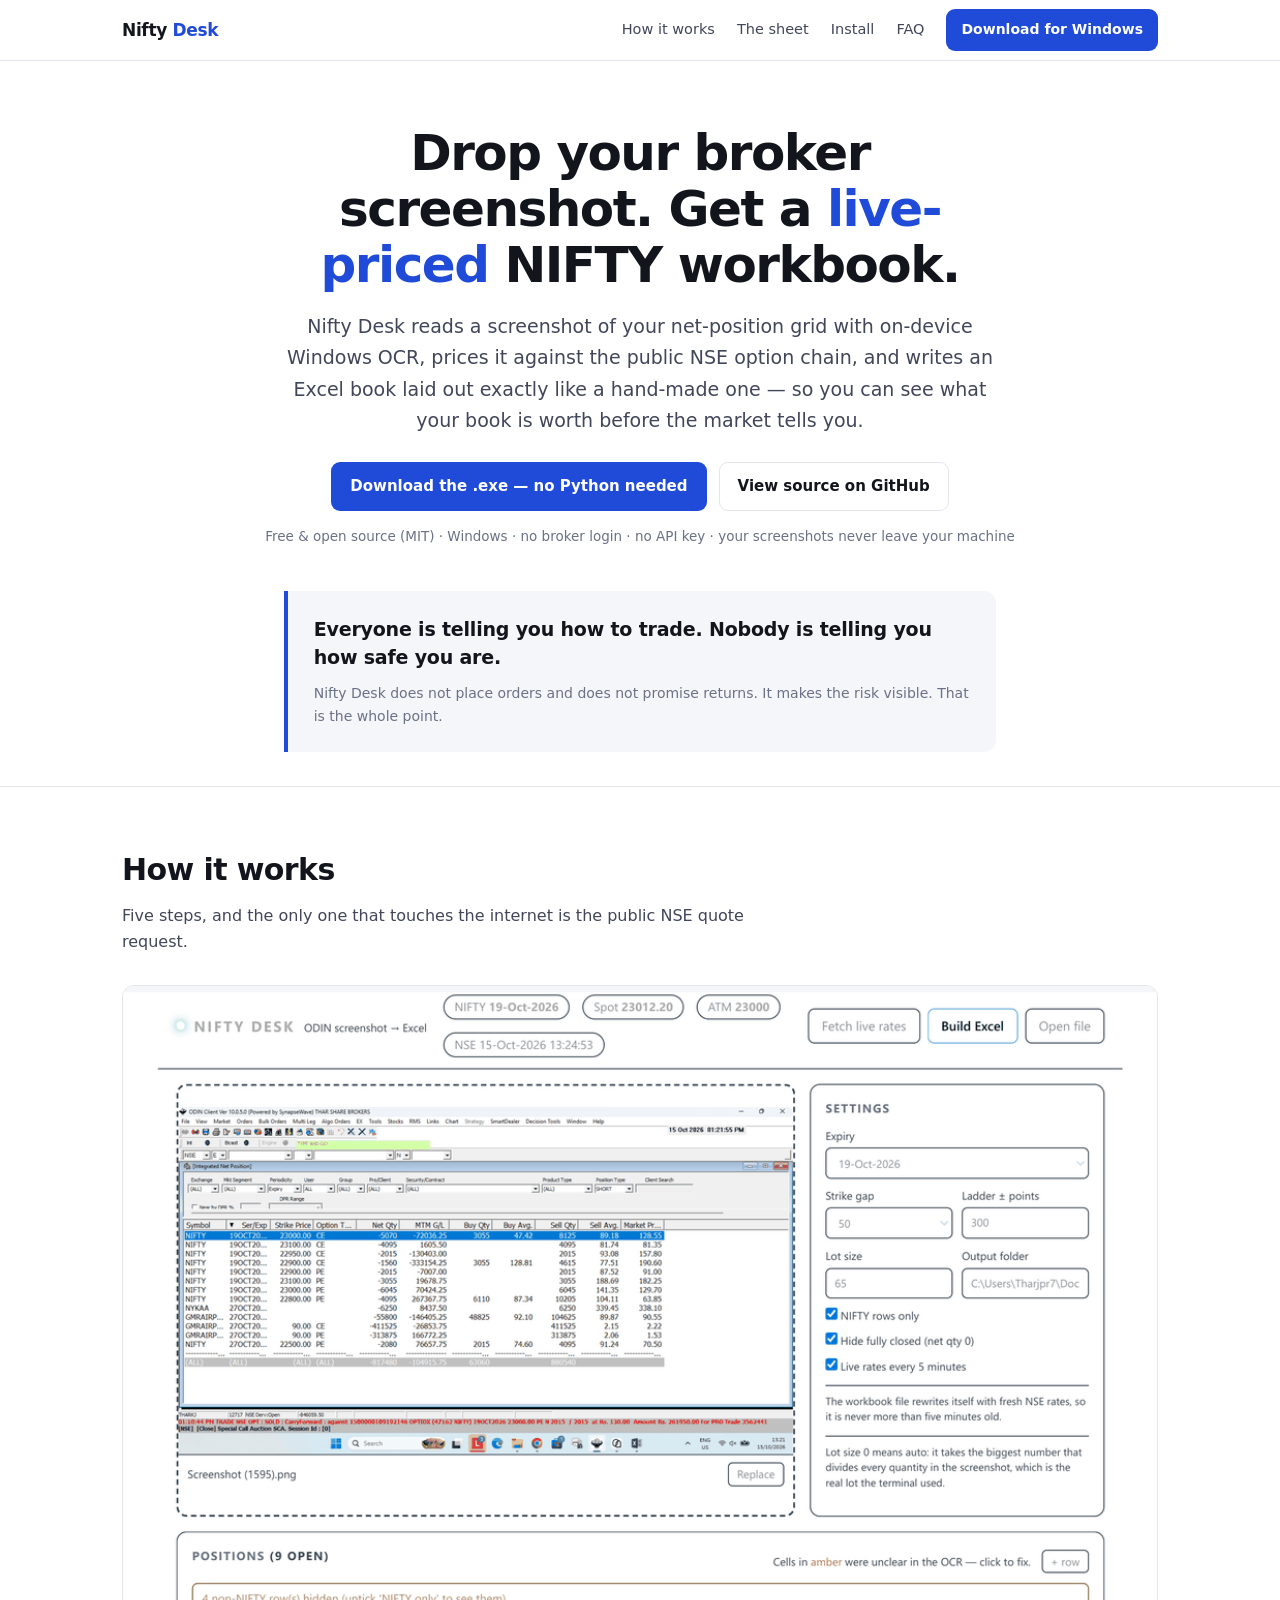
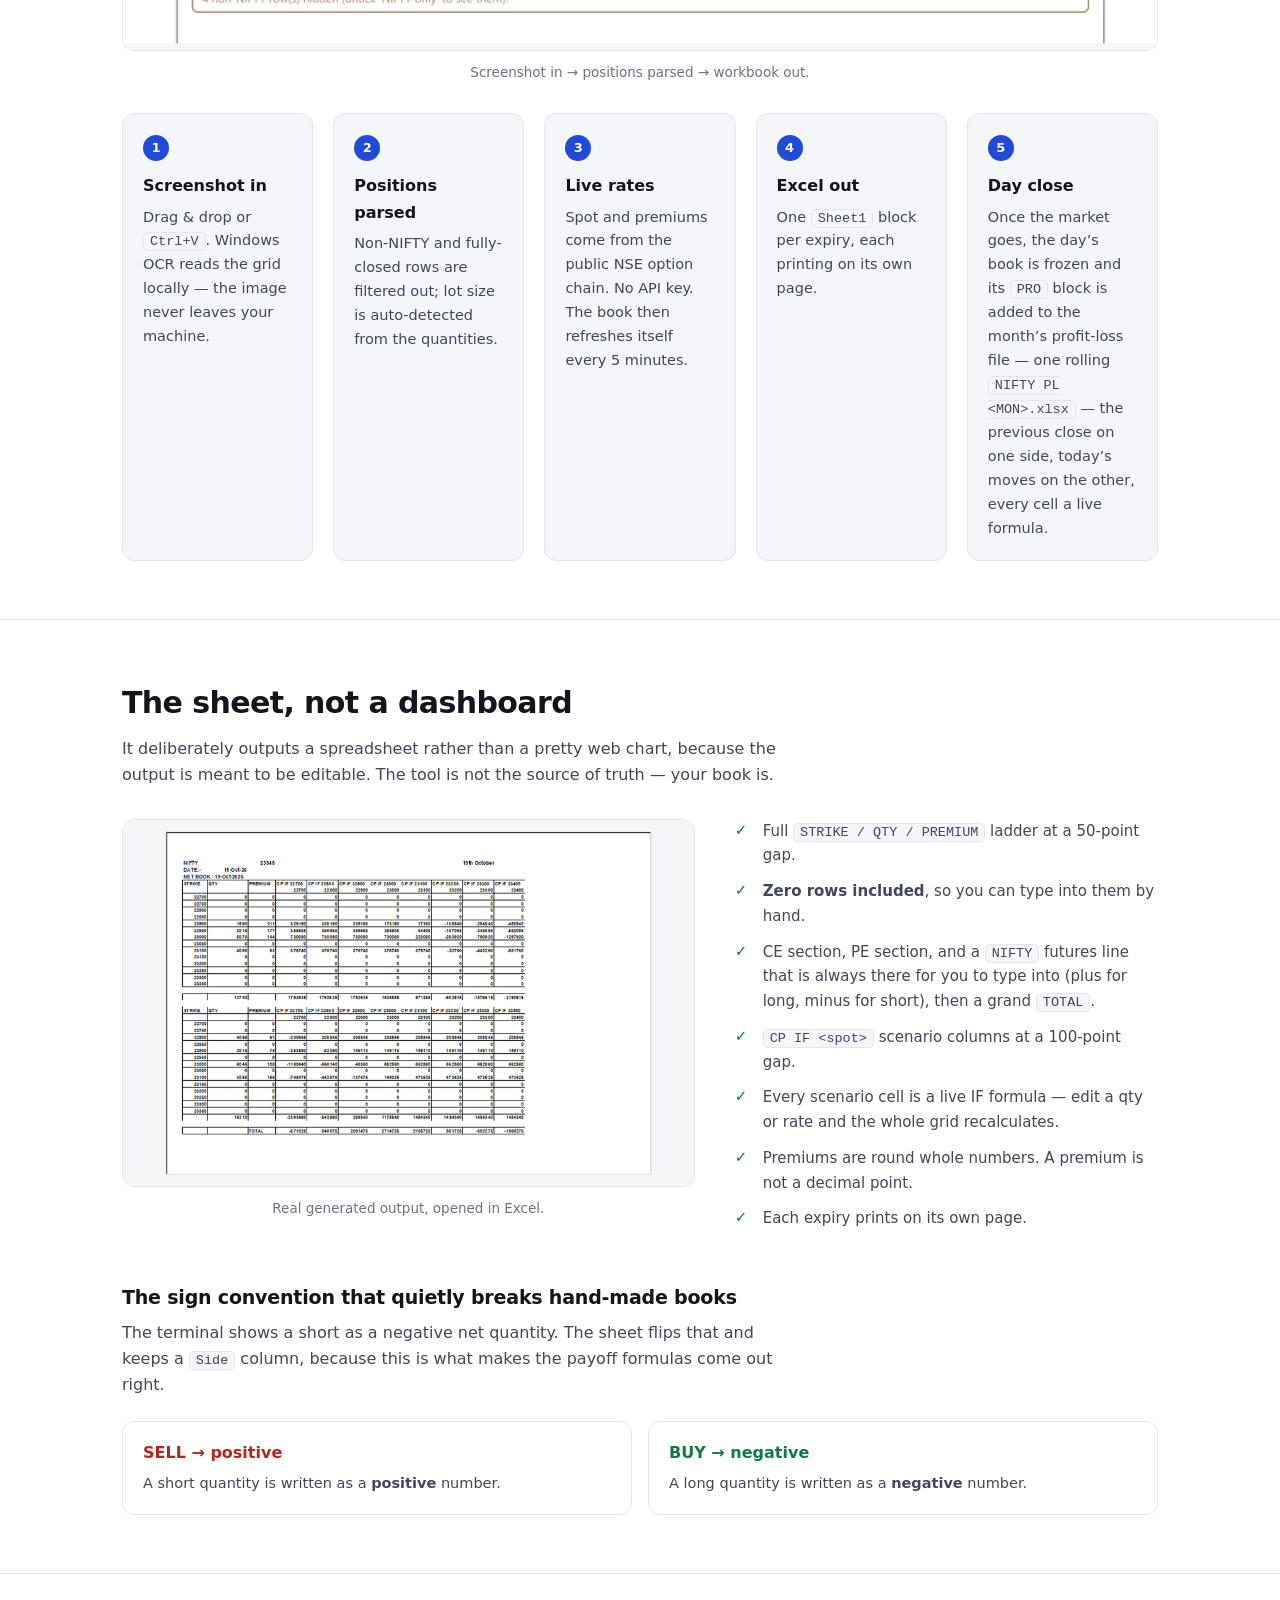
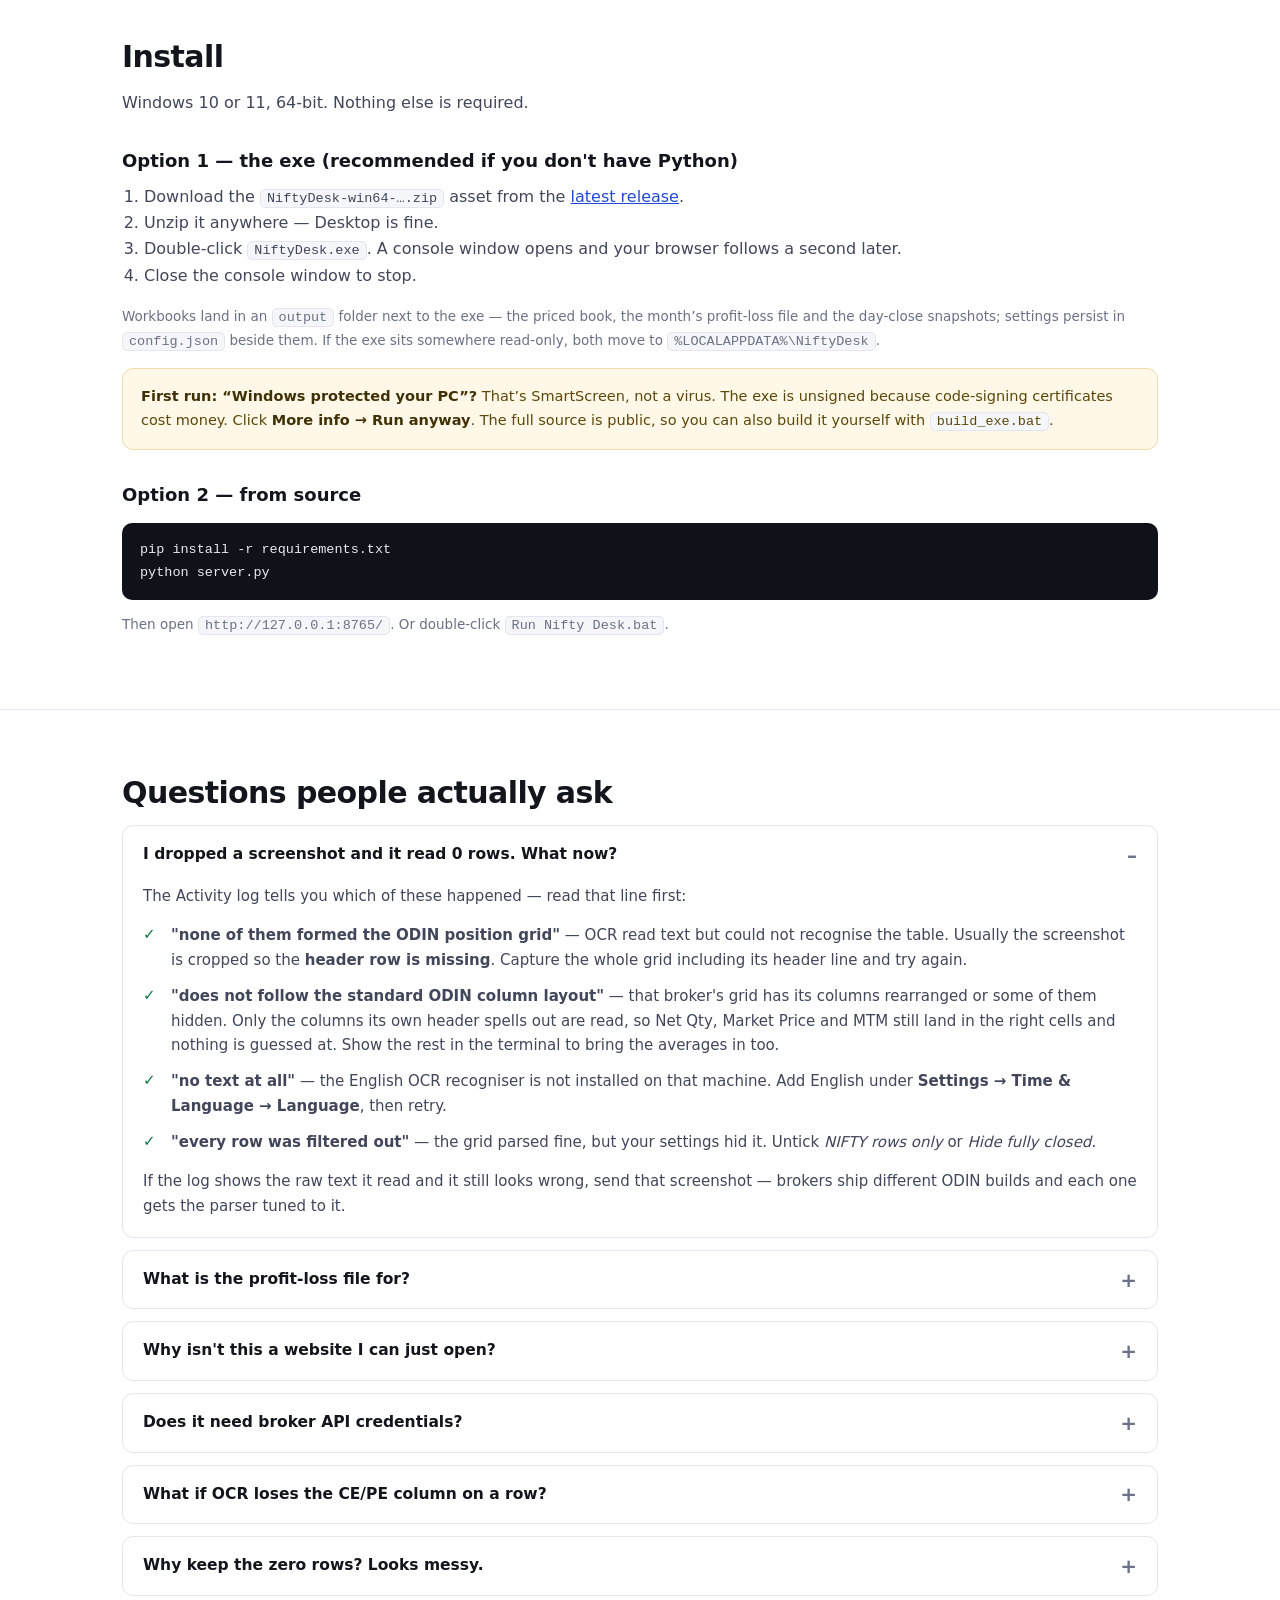
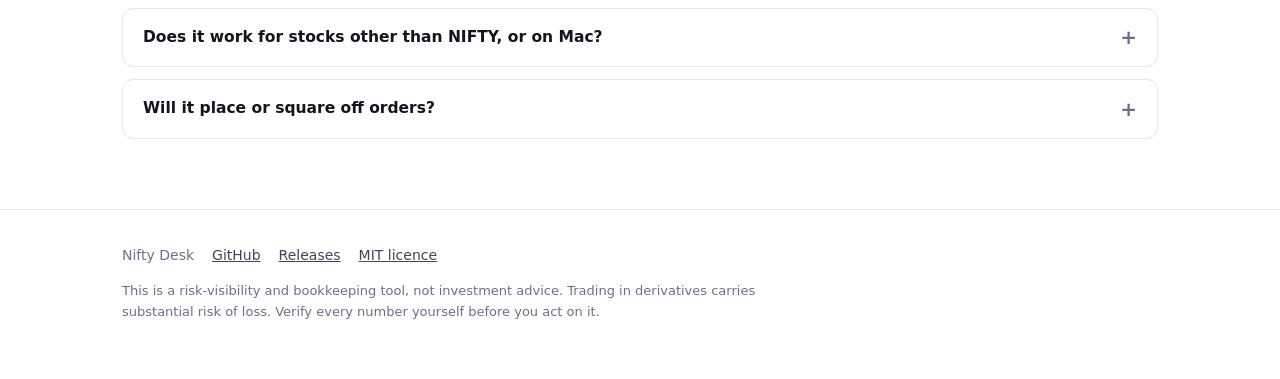
<file: docs/index.html>
<!DOCTYPE html>
<html lang="en">
<head>
<meta charset="utf-8">
<meta name="viewport" content="width=device-width, initial-scale=1">
<title>Nifty Desk — broker screenshot to live-priced NIFTY Excel workbook</title>
<meta name="description" content="Free, open-source Windows tool. Drop a screenshot of your ODIN/SynapseWave net-position grid and get a live-priced NIFTY options workbook. Local OCR, public NSE rates, no broker login, no Python needed.">
<meta property="og:type" content="website">
<meta property="og:title" content="Nifty Desk — screenshot in, live-priced NIFTY workbook out">
<meta property="og:description" content="Everyone is telling you how to trade. Nobody is telling you how safe you are. Local OCR, live NSE rates, no broker login. Free and open source.">
<meta property="og:image" content="https://85599.github.io/nifty-desk/assets/hero.png">
<meta property="og:url" content="https://85599.github.io/nifty-desk/">
<meta name="twitter:card" content="summary_large_image">
<meta name="twitter:title" content="Nifty Desk — screenshot to live-priced NIFTY workbook">
<meta name="twitter:description" content="Local OCR, live NSE rates, no broker login. Windows exe, no Python needed.">
<meta name="twitter:image" content="https://85599.github.io/nifty-desk/assets/hero.png">
<link rel="icon" href="data:image/svg+xml,<svg xmlns='http://www.w3.org/2000/svg' viewBox='0 0 100 100'><text y='.9em' font-size='90'>📊</text></svg>">
<style>
  :root{
    --ink:#12151c; --ink-soft:#41465a; --muted:#6b7186;
    --bg:#ffffff; --panel:#f5f6f9; --line:#e3e6ee;
    --accent:#1f4bd8; --accent-ink:#ffffff;
    --good:#0f7a45; --bad:#b3261e;
    --maxw:1080px;
  }
  *{box-sizing:border-box}
  html{scroll-behavior:smooth}
  body{
    margin:0; background:var(--bg); color:var(--ink);
    font:16px/1.65 ui-sans-serif,system-ui,-apple-system,"Segoe UI",Roboto,Inter,sans-serif;
    -webkit-font-smoothing:antialiased;
  }
  a{color:var(--accent)}
  .wrap{max-width:var(--maxw);margin:0 auto;padding:0 22px}
  header.site{
    position:sticky;top:0;z-index:20;background:rgba(255,255,255,.92);
    backdrop-filter:blur(8px);border-bottom:1px solid var(--line)
  }
  .bar{display:flex;align-items:center;gap:18px;height:60px}
  .brand{font-weight:700;letter-spacing:-.02em;font-size:17px;text-decoration:none;color:var(--ink)}
  .brand span{color:var(--accent)}
  nav{margin-left:auto;display:flex;gap:22px;align-items:center}
  nav a{text-decoration:none;color:var(--ink-soft);font-size:14.5px;font-weight:500}
  nav a:hover{color:var(--ink)}
  .btn{
    display:inline-block;padding:11px 18px;border-radius:9px;font-weight:600;font-size:15px;
    text-decoration:none;border:1px solid transparent;white-space:nowrap
  }
  .btn-primary{background:var(--accent);color:var(--accent-ink)}
  .btn-primary:hover{background:#1a3fb4}
  .btn-ghost{border-color:var(--line);color:var(--ink);background:#fff}
  .btn-ghost:hover{border-color:var(--ink-soft)}
  nav .btn{padding:8px 14px;font-size:14px}
  .hero{padding:64px 0 34px;text-align:center}
  h1{
    font-size:clamp(30px,5.2vw,50px);line-height:1.12;letter-spacing:-.03em;
    margin:0 auto 18px;max-width:19ch;font-weight:750
  }
  h1 em{font-style:normal;color:var(--accent)}
  .sub{font-size:clamp(16px,2.1vw,19px);color:var(--ink-soft);max-width:60ch;margin:0 auto 26px}
  .cta{display:flex;gap:12px;justify-content:center;flex-wrap:wrap;margin-bottom:12px}
  .fine{font-size:13.5px;color:var(--muted)}
  .quote{
    margin:44px auto 0;max-width:70ch;padding:24px 26px;border-left:4px solid var(--accent);
    background:var(--panel);border-radius:0 12px 12px 0;text-align:left
  }
  .quote p{margin:0;font-size:19px;line-height:1.5;font-weight:600;letter-spacing:-.01em}
  .quote small{display:block;margin-top:10px;color:var(--muted);font-weight:400;font-size:14px}
  section{padding:58px 0;border-top:1px solid var(--line)}
  h2{font-size:clamp(22px,3.2vw,30px);letter-spacing:-.02em;margin:0 0 8px;font-weight:700}
  .lede{color:var(--ink-soft);margin:0 0 30px;max-width:66ch}
  figure{margin:0}
  figure img{width:100%;height:auto;display:block;border:1px solid var(--line);border-radius:12px}
  figcaption{font-size:13.5px;color:var(--muted);margin-top:10px;text-align:center}
  .steps{display:grid;grid-template-columns:repeat(auto-fit,minmax(190px,1fr));gap:20px;margin-top:8px}
  .step{background:var(--panel);border:1px solid var(--line);border-radius:12px;padding:20px}
  .step b{display:block;font-size:16px;margin-bottom:6px}
  .step i{
    font-style:normal;display:inline-flex;width:26px;height:26px;border-radius:50%;
    background:var(--accent);color:#fff;align-items:center;justify-content:center;
    font-size:13px;font-weight:700;margin-bottom:12px
  }
  .step p{margin:0;font-size:14.5px;color:var(--ink-soft)}
  .grid2{display:grid;grid-template-columns:1.15fr .85fr;gap:40px;align-items:start}
  @media(max-width:860px){.grid2{grid-template-columns:1fr;gap:26px}}
  ul.ticks{list-style:none;padding:0;margin:0}
  ul.ticks li{padding-left:28px;position:relative;margin-bottom:11px;font-size:15px;color:var(--ink-soft)}
  ul.ticks li::before{content:"✓";position:absolute;left:0;top:-1px;color:var(--good);font-weight:800}
  .conv{display:grid;grid-template-columns:1fr 1fr;gap:16px;margin:22px 0 0}
  @media(max-width:620px){.conv{grid-template-columns:1fr}}
  .card{border:1px solid var(--line);border-radius:12px;padding:18px 20px}
  .card h3{margin:0 0 6px;font-size:16px}
  .card.sell h3{color:var(--bad)} .card.buy h3{color:var(--good)}
  .card p{margin:0;font-size:14.5px;color:var(--ink-soft)}
  code{
    font:13.5px/1.6 ui-monospace,SFMono-Regular,Menlo,Consolas,monospace;
    background:var(--panel);border:1px solid var(--line);border-radius:5px;padding:1px 6px
  }
  pre{
    background:#0f1219;color:#e6e9f2;padding:16px 18px;border-radius:10px;overflow:auto;
    font:13.5px/1.65 ui-monospace,SFMono-Regular,Menlo,Consolas,monospace
  }
  pre code{background:none;border:none;color:inherit;padding:0}
  .tabs{display:flex;gap:10px;flex-wrap:wrap;margin-bottom:20px}
  details{border:1px solid var(--line);border-radius:11px;padding:0;margin-bottom:12px;background:#fff}
  details summary{
    cursor:pointer;padding:16px 20px;font-weight:600;font-size:15.5px;list-style:none;
    display:flex;justify-content:space-between;gap:16px;align-items:center
  }
  details summary::-webkit-details-marker{display:none}
  details summary::after{content:"+";color:var(--muted);font-size:20px;line-height:1}
  details[open] summary::after{content:"–"}
  details .body{padding:0 20px 18px;color:var(--ink-soft);font-size:15px}
  details .body p:first-child{margin-top:0}
  .warn{background:#fff8e8;border:1px solid #f0dcae;border-radius:11px;padding:16px 18px;font-size:14.5px;color:#5c4708}
  .warn b{color:#3f3105}
  footer{border-top:1px solid var(--line);padding:34px 0 46px;color:var(--muted);font-size:14px}
  footer .row{display:flex;gap:18px;flex-wrap:wrap;align-items:center}
  footer a{color:var(--ink-soft)}
  .disc{margin-top:14px;max-width:78ch;font-size:13px;line-height:1.6}
</style>
</head>
<body>

<header class="site">
  <div class="wrap bar">
    <a class="brand" href="./">Nifty <span>Desk</span></a>
    <nav>
      <a href="#how">How it works</a>
      <a href="#sheet">The sheet</a>
      <a href="#install">Install</a>
      <a href="#faq">FAQ</a>
      <a class="btn btn-primary" href="https://github.com/85599/nifty-desk/releases/latest">Download for Windows</a>
    </nav>
  </div>
</header>

<div class="wrap">
  <div class="hero">
    <h1>Drop your broker screenshot. Get a <em>live-priced</em> NIFTY workbook.</h1>
    <p class="sub">Nifty Desk reads a screenshot of your net-position grid with on-device Windows OCR,
      prices it against the public NSE option chain, and writes an Excel book laid out exactly like a
      hand-made one — so you can see what your book is worth before the market tells you.</p>
    <div class="cta">
      <a class="btn btn-primary" href="https://github.com/85599/nifty-desk/releases/latest">Download the .exe — no Python needed</a>
      <a class="btn btn-ghost" href="https://github.com/85599/nifty-desk">View source on GitHub</a>
    </div>
    <p class="fine">Free &amp; open source (MIT) · Windows · no broker login · no API key · your screenshots never leave your machine</p>

    <blockquote class="quote">
      <p>Everyone is telling you how to trade. Nobody is telling you how safe you are.</p>
      <small>Nifty Desk does not place orders and does not promise returns. It makes the risk visible. That is the whole point.</small>
    </blockquote>
  </div>
</div>

<section id="how">
  <div class="wrap">
    <h2>How it works</h2>
    <p class="lede">Five steps, and the only one that touches the internet is the public NSE quote request.</p>
    <figure>
      <img src="assets/demo.gif" alt="Nifty Desk flow: broker screenshot loaded, positions parsed, Excel workbook generated" width="1000" height="642" loading="lazy">
      <figcaption>Screenshot in → positions parsed → workbook out.</figcaption>
    </figure>
    <div class="steps" style="margin-top:30px">
      <div class="step"><i>1</i><b>Screenshot in</b><p>Drag &amp; drop or <code>Ctrl+V</code>. Windows OCR reads the grid locally — the image never leaves your machine.</p></div>
      <div class="step"><i>2</i><b>Positions parsed</b><p>Non-NIFTY and fully-closed rows are filtered out; lot size is auto-detected from the quantities.</p></div>
      <div class="step"><i>3</i><b>Live rates</b><p>Spot and premiums come from the public NSE option chain. No API key. The book then refreshes itself every 5 minutes.</p></div>
      <div class="step"><i>4</i><b>Excel out</b><p>One <code>Sheet1</code> block per expiry, each printing on its own page.</p></div>
      <div class="step"><i>5</i><b>Day close</b><p>Once the market goes, the day’s book is frozen and its <code>PRO</code> block is added to the month’s profit-loss file — one rolling <code>NIFTY PL &lt;MON&gt;.xlsx</code> — the previous close on one side, today’s moves on the other, every cell a live formula.</p></div>
    </div>
  </div>
</section>

<section id="sheet">
  <div class="wrap">
    <h2>The sheet, not a dashboard</h2>
    <p class="lede">It deliberately outputs a spreadsheet rather than a pretty web chart, because the
      output is meant to be editable. The tool is not the source of truth — your book is.</p>
    <div class="grid2">
      <figure>
        <img src="assets/excel.png" alt="Generated Excel workbook showing CE and PE strike ladders, live CP IF scenario columns and the grand TOTAL row" loading="lazy">
        <figcaption>Real generated output, opened in Excel.</figcaption>
      </figure>
      <div>
        <ul class="ticks">
          <li>Full <code>STRIKE / QTY / PREMIUM</code> ladder at a 50-point gap.</li>
          <li><b>Zero rows included</b>, so you can type into them by hand.</li>
          <li>CE section, PE section, and a <code>NIFTY</code> futures line that is always there for
            you to type into (plus for long, minus for short), then a grand <code>TOTAL</code>.</li>
          <li><code>CP IF &lt;spot&gt;</code> scenario columns at a 100-point gap.</li>
          <li>Every scenario cell is a live IF formula — edit a qty or rate and the whole grid recalculates.</li>
          <li>Premiums are round whole numbers. A premium is not a decimal point.</li>
          <li>Each expiry prints on its own page.</li>
        </ul>
      </div>
    </div>

    <h3 style="font-size:19px;letter-spacing:-.01em;margin:40px 0 6px">The sign convention that quietly breaks hand-made books</h3>
    <p class="lede" style="margin-bottom:0">The terminal shows a short as a negative net quantity. The sheet flips that and keeps a <code>Side</code> column, because this is what makes the payoff formulas come out right.</p>
    <div class="conv">
      <div class="card sell"><h3>SELL → positive</h3><p>A short quantity is written as a <b>positive</b> number.</p></div>
      <div class="card buy"><h3>BUY → negative</h3><p>A long quantity is written as a <b>negative</b> number.</p></div>
    </div>
  </div>
</section>

<section id="install">
  <div class="wrap">
    <h2>Install</h2>
    <p class="lede">Windows 10 or 11, 64-bit. Nothing else is required.</p>

    <h3 style="font-size:18px;margin:26px 0 8px">Option 1 — the exe (recommended if you don't have Python)</h3>
    <ol style="color:var(--ink-soft);padding-left:22px;margin:0 0 16px">
      <li>Download the <code>NiftyDesk-win64-…&#8203;.zip</code> asset from the <a href="https://github.com/85599/nifty-desk/releases/latest">latest release</a>.</li>
      <li>Unzip it anywhere — Desktop is fine.</li>
      <li>Double-click <code>NiftyDesk.exe</code>. A console window opens and your browser follows a second later.</li>
      <li>Close the console window to stop.</li>
    </ol>
    <p class="fine" style="margin-bottom:16px">Workbooks land in an <code>output</code> folder next to the exe — the priced book, the month’s profit-loss file and the day-close snapshots; settings persist in <code>config.json</code> beside them. If the exe sits somewhere read-only, both move to <code>%LOCALAPPDATA%\NiftyDesk</code>.</p>
    <div class="warn"><b>First run: “Windows protected your PC”?</b> That’s SmartScreen, not a virus. The exe is unsigned because code-signing certificates cost money. Click <b>More info → Run anyway</b>. The full source is public, so you can also build it yourself with <code>build_exe.bat</code>.</div>

    <h3 style="font-size:18px;margin:30px 0 8px">Option 2 — from source</h3>
<pre><code>pip install -r requirements.txt
python server.py</code></pre>
    <p class="fine" style="margin-top:10px">Then open <code>http://127.0.0.1:8765/</code>. Or double-click <code>Run Nifty Desk.bat</code>.</p>
  </div>
</section>

<section id="faq">
  <div class="wrap">
    <h2>Questions people actually ask</h2>

    <details open>
      <summary>I dropped a screenshot and it read 0 rows. What now?</summary>
      <div class="body">
        <p>The Activity log tells you which of these happened — read that line first:</p>
        <ul class="ticks">
          <li><b>"none of them formed the ODIN position grid"</b> — OCR read text but could not
            recognise the table. Usually the screenshot is cropped so the <b>header row is missing</b>.
            Capture the whole grid including its header line and try again.</li>
          <li><b>"does not follow the standard ODIN column layout"</b> — that broker's grid has its
            columns rearranged or some of them hidden. Only the columns its own header spells out are
            read, so Net Qty, Market Price and MTM still land in the right cells and nothing is
            guessed at. Show the rest in the terminal to bring the averages in too.</li>
          <li><b>"no text at all"</b> — the English OCR recogniser is not installed on that machine.
            Add English under <b>Settings → Time &amp; Language → Language</b>, then retry.</li>
          <li><b>"every row was filtered out"</b> — the grid parsed fine, but your settings hid it.
            Untick <i>NIFTY rows only</i> or <i>Hide fully closed</i>.</li>
        </ul>
        <p style="margin-bottom:0">If the log shows the raw text it read and it still looks wrong,
          send that screenshot — brokers ship different ODIN builds and each one gets the parser
          tuned to it.</p>
      </div>
    </details>

    <details>
      <summary>What is the profit-loss file for?</summary>
      <div class="body">
        <p>The priced book answers <i>what am I worth today</i>. The profit-loss file answers
          <i>what did today do to me</i>, which is the line you otherwise retype the next morning.</p>
        <ul class="ticks">
          <li>Every write freezes that day’s book, so the last one before 15:40 becomes the next day’s baseline.</li>
          <li>After the market goes, one <code>PRO ( date )</code> block per expiry is appended to
            <code>NIFTY PL &lt;MON&gt;.xlsx</code> — previous close and its rates on the left, today’s
            additions and exits on the right, the net position in the middle.</li>
          <li>Carry rates are the terminal’s own <b>Net Avg</b> for the quantity still open, not an
            average of every fill — the rounds that squared off already booked their profit.</li>
          <li>Amounts are live formulas: a leg you closed cannot carry its exit price in a screenshot,
            so type it into that row and the block re-values itself.</li>
        </ul>
      </div>
    </details>

    <details>
      <summary>Why isn't this a website I can just open?</summary>
      <div class="body">
        <p>Three hard reasons, and none of them are laziness:</p>
        <ul class="ticks">
          <li><b>OCR is local.</b> The parsing uses Windows' built-in OCR. A server doesn't have it, and shipping your broker screenshot to someone else's machine is exactly what this tool refuses to do.</li>
          <li><b>NSE blocks datacentre IPs.</b> The public option-chain API works from a residential connection and rejects cloud hosts, so a server-side version would fail at the rate fetch.</li>
          <li><b>The privacy promise.</b> Nothing about your positions leaves your laptop except an anonymous public quote request. Hosting it would break that.</li>
        </ul>
        <p style="margin-bottom:0">So: a local exe, and this page just explains it.</p>
      </div>
    </details>

    <details>
      <summary>Does it need broker API credentials?</summary>
      <div class="body"><p>No. There is no broker login anywhere in it. Rates come from NSE's public option-chain endpoints, the same data any website visitor can see. Your positions only ever exist as a screenshot on your own disk.</p></div>
    </details>

    <details>
      <summary>What if OCR loses the CE/PE column on a row?</summary>
      <div class="body"><p>It happens on real screenshots. The tool recovers the type from the sibling leg at the same strike, and where there is no sibling it compares that row's market price against the live NSE CE and PE at that strike and takes the closer one. That fixed a whole class of "my PE leg vanished" books.</p></div>
    </details>

    <details>
      <summary>Why keep the zero rows? Looks messy.</summary>
      <div class="body"><p>Deliberate. You will want to type into the output — adjust a leg, add a strike you're thinking about. A locked, fully-generated report is prettier and less useful. The ladder is a worksheet, not a printout.</p></div>
    </details>

    <details>
      <summary>Does it work for stocks other than NIFTY, or on Mac?</summary>
      <div class="body"><p>The symbol is configurable in <code>config.json</code>, but the layout and lot-size handling are tuned for NIFTY. Mac and Linux are not supported — the OCR step calls a Windows-only API.</p></div>
    </details>

    <details>
      <summary>Will it place or square off orders?</summary>
      <div class="body"><p>No, and it never will. It reads a screenshot and writes a spreadsheet. That separation is on purpose.</p></div>
    </details>
  </div>
</section>

<footer>
  <div class="wrap">
    <div class="row">
      <span>Nifty Desk</span>
      <a href="https://github.com/85599/nifty-desk">GitHub</a>
      <a href="https://github.com/85599/nifty-desk/releases/latest">Releases</a>
      <a href="https://github.com/85599/nifty-desk/blob/main/LICENSE">MIT licence</a>
    </div>
    <p class="disc">This is a risk-visibility and bookkeeping tool, not investment advice. Trading in
      derivatives carries substantial risk of loss. Verify every number yourself before you act on it.</p>
  </div>
</footer>

</body>
</html>
</file>
